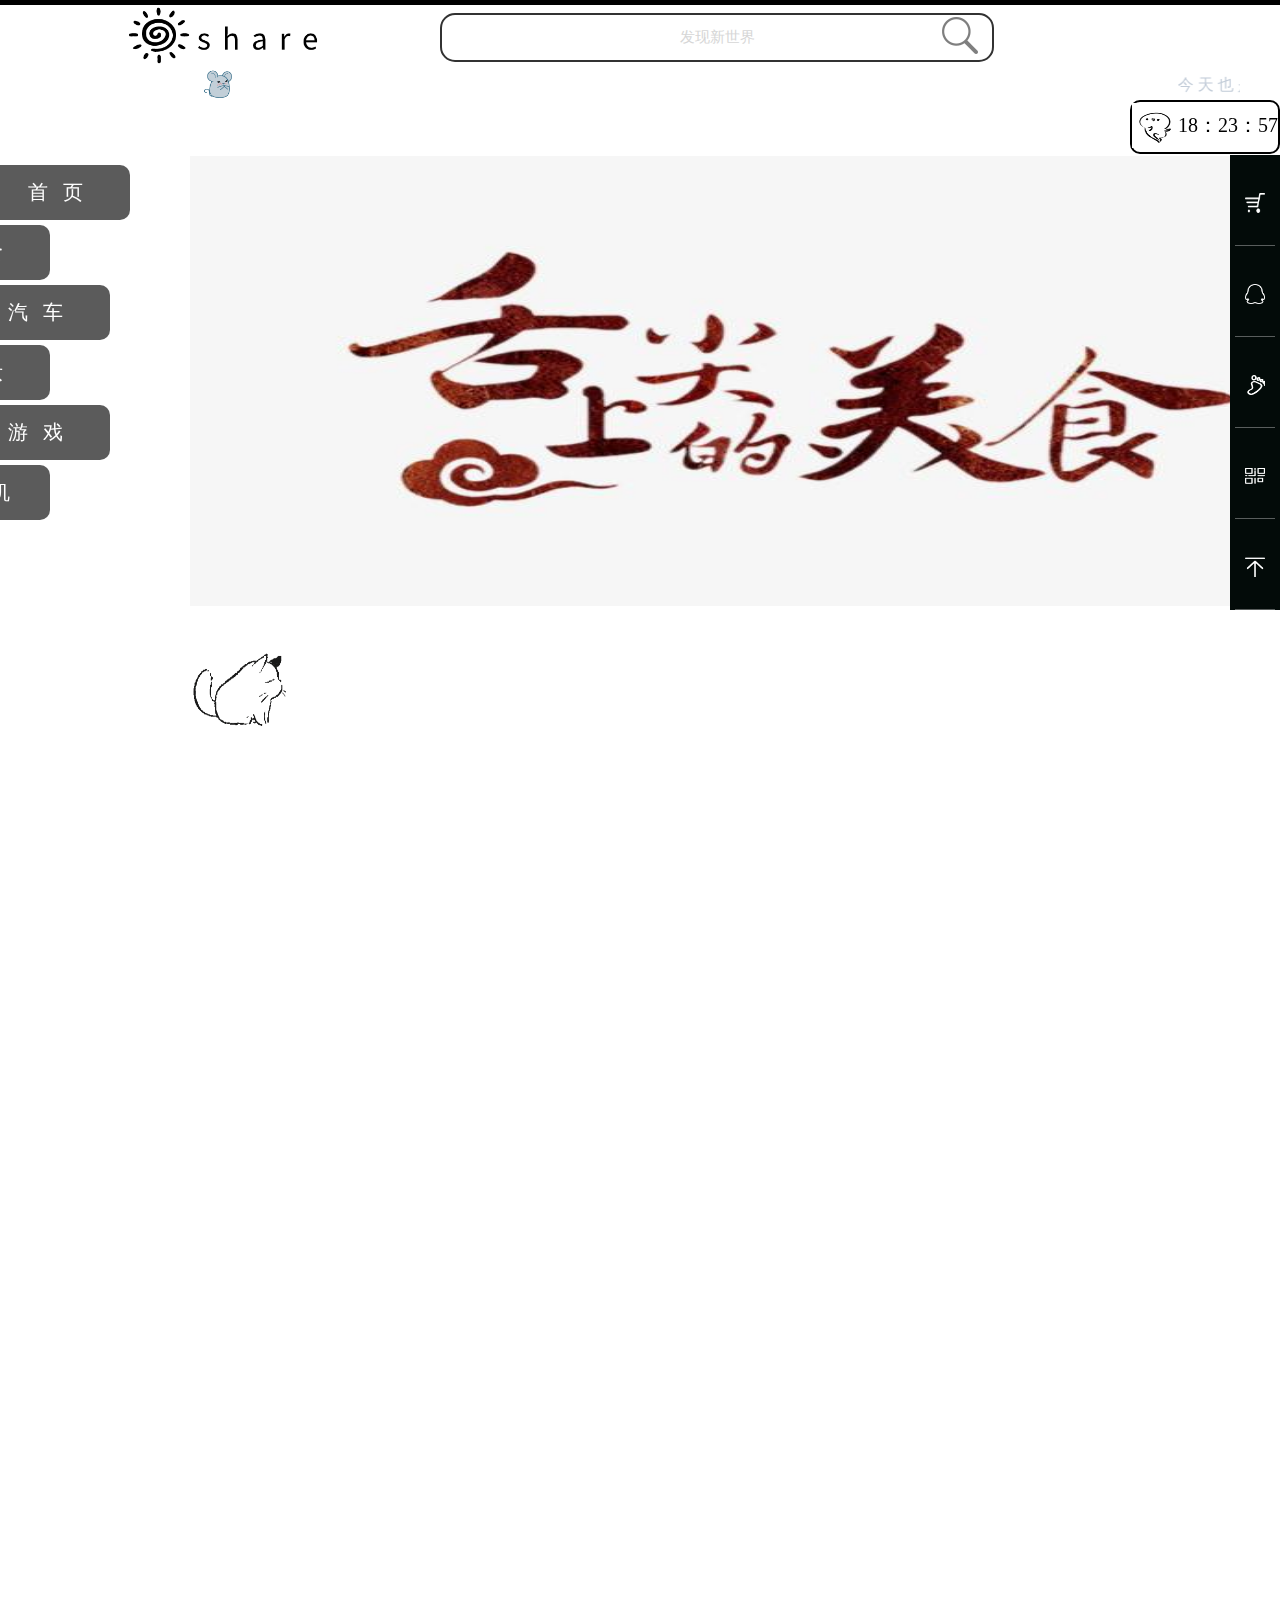
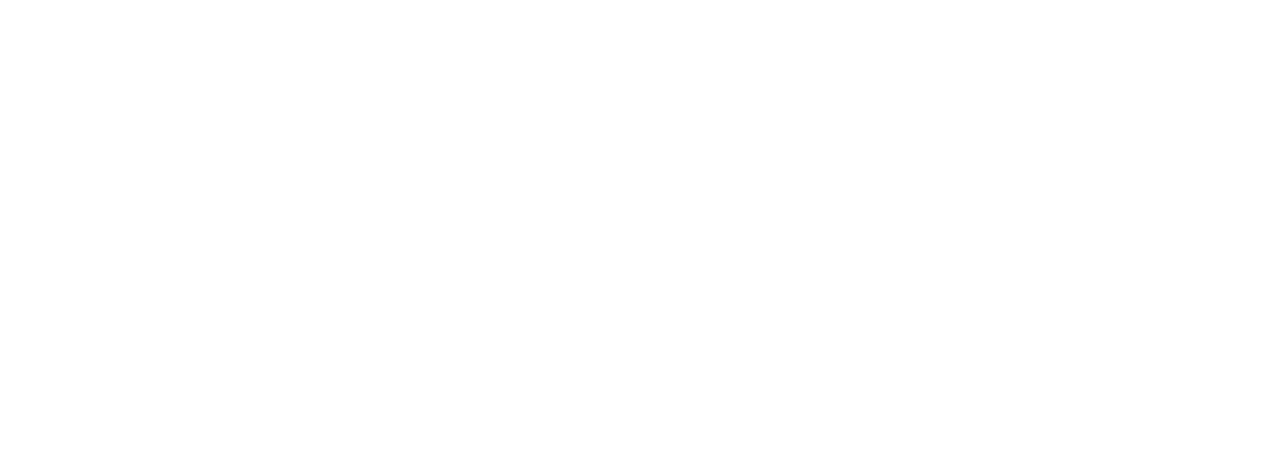
<file: index.html>
<!DOCTYPE html>
<html>
<head>
	<title>首页</title>
	<style type="text/css">
		*{
			padding: 0px;
			margin: 0px;
			font-family: "微软雅黑"；
			position:absolute;
		}
		input{
			outline-style: none;
		}
		button{
			outline-style: none;
		}
		a{
		text-decoration: none;
		color: black;
		}
		ul{
			list-style-type: none;
		}
		li{
			display: inline-block;
		}
		/*主体框架*/
		.top{
			top: 0px;
			width: 100%;
			height: 60px;
			border-top: 5px solid  black;
			position: fixed;
			display: inline-block;
			z-index: 2;
			background: white;

		}
		.logo{
			width: 180px;
			height: 58px;
			display: inline-block;
			margin-left: 120px;
			float: left;
		}
		.logo>img{
			width: 180px;
			height: 58px;
			display: inline-block;
			float: left;
		}
		.find{
			width: 550px;
			height: 45px;
			display: inline-block;
			float: left;
			margin-left: 140px;
			margin-top: 8px;
		}
		.find input{
			width: 550px;
			height: 45px;
			text-align: center;
			font-size: 14.78px;
			color: #d6d6d6;
			border:2px solid rgb(50,50,50);
			border-radius: 15px;
		}
		.fimg{
			width: 60px;
			height: 40px;
			margin-left: -60px;
			margin-top: 8px;
			display: inline-block;
		}
		.fimg input{
			width: 60px;
			height: 38px;
			margin-top: 3px;
			background-image: url(img/search.png);
			background-color: #ffffff;
			background-repeat: no-repeat;
			background-position:center;
			border: none;
			border-radius: 10px;
		}
		.topright{
			width: 360px;
			height: 45px;
			display: inline-block;
			line-height: 45px;
			margin-right: 30px;
			margin-top: 5px;
			float: right;
		}
		.tr1{
			width: 90px;
			height: 45px;
			display: inline-block;
			line-height: 45px;
			float: left;
		}
		.tr1:hover>a{
			color: rgb(158,202,61);
		}
		.tr2{
			width: 72px;
			height: 45px;
			display: inline-block;
			line-height: 45px;
			float: left;
		}
		.tr2:hover>a{
			color: rgb(158,202,61);
		}
		.tr1>a>img{
			margin-top: 10px;
			height: 25px;
			width: 25px;
			float: left;
		}
		.backpage{
			width: 100%;
			height: 2000px;
			background: white;
		}
		.main{
			height: 700px;
			margin: 0px auto;
		}
		.k{
			height: 66px;
		}
		#scroll{
			margin-left: 200px;
			margin-top: -1px;
			height: 35px;
			position: fixed;
			background: white;
			z-index: 2;
		}
		#pra{
			color: rgb(194,204,216);
			width: 1000px;
			overflow: hidden;
			float: left;
			margin-top: 10px;
		}
		#mouse{
			margin-top: -1px;
			width: 40px;
			height: 36px;
			float: left;
		}
		#time{
			float: right;
			margin-left: 100px;
			border: 2px solid black;
			border-radius: 10px;
			background: white;
		}
		#time>img{
			width: 46px;
			height: 45px;
			margin-top: 1px;
		}
		#tim{
			float: right;
			font-size: 20px;
			margin-top: 10px;
		}
		.left{
			top: 160px;
			border-radius: 10px;
			display: inline-block;
			position: fixed;
			z-index: 2;
		}
		.nav{
			height: 55px;
			width: 150px;
			margin:5px;
			text-align: center;
			line-height: 55px;
			font-size: 20px;
			background: rgba(50,50,50,0.8);
			border-radius: 10px;
			cursor: pointer;
			overflow: hidden;
		}
		#nav{
			margin-left: -120px;
		}
		#nav2{
			margin-left: -120px;
		}
		#nav3{
			margin-left: -20px;
		}
		#nav4{
			margin-left: -120px;
		}
		#nav5{
			margin-left: -20px;
		}
		#nav6{
			margin-left: -120px;
		}
		.nav>a{
		color: #ffffff;
		}
		#nav1{
			margin-left: -20px;
 			border-radius: 10px;
 		}
 		#box{
 			left: 170px;
 			margin-top: -610px;
 			overflow: hidden;
 			width: 1200px;
 			height: 450px;
 			margin-left: 20px;
 			position: relative;
 		}
 		#slider{
 			position: absolute;
 			width: 8400px;
 			left: -1200px;
 		}
 		#slide{
 			width: 1200px;
 			overflow: hidden;
 			float: left;
 		}
 		#box>span{
 			display: block;
 			width: 30px;
 			height: 50px;
 			text-align: center;
 			cursor: pointer;
 			color: white;
 			top: 175px;
 			line-height: 50px;
 			background: rgb(50,50,50);
 			font-size: 30px;
 			position: absolute;
 			opacity: 0;
 		}
 		#leftt{
 			left: 60px;
 		}
 		#right{
 			right: 60px;
 		}
 		#rightt{
 			position: fixed;
    	    right: 0px;
    	    top: 155px;
    	    width: 50px;
    	    height: 445px;
    	    padding-bottom: 10px;
    	    background-color: rgb(3,11,9);
    	}
        #rightt li{
    	    height: 90px;
    	    text-align: center;
    	    width: 50px;
    	}
        #rightt li img{
    	    margin-top: 38px;
    	    width: 20px;
    	    height: 20px;
    	    padding-right: 10px;
    	}
        #pi{
    	    border-bottom: 1px solid #595e5d;
    	    float: left;
    	    width: 40px;
    	    margin-left: 5px;
    	}
 		#cute{
 			margin-left: 90px;
 			float: right;
 			position: fixed;
 			margin-top: -30px;
 		}
 		#cute>img{
 			width: 260px;
 			height: 160px;
 		}
 		#skim{
 			margin-top: -1300px;
 			width: 1300px;
 			margin-left: 200px;
 		}
 		#Computer{
 			display: none;
 		}
 		#computer{
 			margin-top: 20px;
 			float: left;
 			margin-left: 20px;
 		}
 		#conputer>a>img{
 			width: 1200px;
 			height: 500px;
 		}
 		#title2{
 			margin-top: 1600px;
 		}
 		#Car{
 			display: none;
 		}
 		#car{
 			margin-top: 20px;
 			float: left;
 			margin-left: 20px;
 		}
 		#car>a>img{
 			width: 1200px;
 			height: 500px;
 		}
 		#lookmore{
 			margin-left: 700px;
 			margin-top: 1600px;
 			margin-bottom: 5px;
 			display: none;
 		}
 		#lookmore>button{
 			border: none;
 			font-size: 40px;
 			background: white;
 		}
 		#hidden{
 			display: none;
 		}
 		#makeup{
 			margin-top: 20px;
 			margin-left: 220px;
 		}
 		#title3{
 			margin-top: 1600px;
 			margin-left: 200px;
 		}
 		#makeup>a>img{
 			width: 1200px;
 			height: 500px;
 		}
 		#title4{
 			margin-top: 30px;
 			margin-left: 200px;
 		}
 		#game{
 			margin-top: 20px;
 			margin-left: 220px;
 		}
 		#game>a>img{
 			width: 1200px;
 			height: 500px;
 		}
 		#Tip{
 			float: right;
 			margin-right: 680px;
 			margin-top: 60px;
 		}
 		#tip{
 			color: rgba(50,50,50,0.5);
 		}
 		#bottom2{
 			margin-top: 100px;
 			height: 200px;
 			background: rgb(242,242,245);
 			display: none;
 		}
 		#botul{
 			padding-top: 80px;
 			padding-left: 410px;
 		}
 		#bot{
 			float: left;
 		}
 		#bot>a>li{
 			color: rgba(50,50,50,0.6);
 		}
 		#botp{
 			margin-top: 30px;
 			padding-left: 600px;
 			font-size: 13px;
 			color: rgba(50,50,50,0.6);
 		}
 		#r1{
 			float: right;
 			margin-right: 50px;
 			margin-top: -360px;
 			display: none;
 		}
 		#r1>img{
 			z-index: 400;
 		}
 		#r2{
 			float: right;
 			margin-right: 48px;
 			margin-top: -175px;
 			display: none;
 		}
		/*分组实现*/
		/*首页 by 田文秀*/
	</style>
</head>
<!-- 主题架构 -->
<body>
	<div id="topAnchor"></div>
	<div class="top" id="top" >
		<div class="logo" id="logo">
			<a href="web_homework.html"><img src="img/logo3.png" style="height: 60px;"></a>
		</div>
		<form>
			<div class="find" id="find"><input type="text" name="find" value="发现新世界"></div>
		    <div class="fimg" id="fimg"> <input type="submit" name="fimg" value="&nbsp"></div>
		<div class="topright" id="toprigh">
			<div class="tr1" id="tr1"><a href="web_homework.html"><img src="img/home.png">主&nbsp&nbsp页</a></div>
			<div class="tr1" id="tr1"><a href="#"><img src="img/find.png">发&nbsp&nbsp现</a></div>
			<div class="tr2" id="tr2"><a href="page/register.html" target="_blank">登&nbsp&nbsp录&nbsp&nbsp&nbsp</a>|</div>
			<div class="tr1" id="tr1"><a href="#">注&nbsp&nbsp册</a></div>
		</div>
		</form>
	</div>

	<div class="k" id="k"></div>
	<div class="backpage" id="backpage">
		<div id="scroll">
			<img src="img/s1.gif" id="mouse">
			<div id = "pra">
				<marquee behavior = "scroll" direction = "left" id ="marquee"></marquee>
			</div>
			<div id="time">
				<img src="img/s2.gif">
				<div id="tim">
					<p id="paragraph"></p>
				</div>
			</div>
		</div>
		<div class="main" id="main">
			<div class="left" id="left">
				<div class="nav" id="nav1"><a  href="index.html">首&nbsp&nbsp&nbsp页</a></div>
				<div class="nav" id="nav2" ><a href="delicious.html">美&nbsp&nbsp&nbsp食</a></div>
				<div class="nav" id="nav3"><a href="car.html">汽&nbsp&nbsp&nbsp车</a></div>
				<div class="nav" id="nav4" ><a href="beauty.html">美&nbsp&nbsp&nbsp妆</a></div>
				<div class="nav" id="nav5"><a href="game.html">游&nbsp&nbsp&nbsp戏</a></div>
				<div class="nav" id="nav6"><a href="computer.html">计&nbsp算&nbsp机</a></div>
			</div>
		</div>
		<!-- 轮播图 -->
		 <div id="box">
		   	<div id="slider" class="slider">
		   		<div id="slide"><a href="computer.html"><img src="img/c2.jpg" width="1200px;" height= "450px;"></a></div>
		   		<div id="slide"><a href="delicious.html"><img src="img/b1.jpg" width="1200px;" height= "450px;"></a></div>
		   		<div id="slide"><a href="car.html"><img src="img/c2.png" width="1200px;" height= "450px;"></a></div>
		   		<div id="slide"><a href="beauty.html"><img src="img/m5.png" width="1200px;" height= "450px;"></a></div>
		   		<div id="slide"><a href="game.html"><img src="img/g6.jpg" width="1200px;" height= "450px;"></a></div>
		   		<div id="slide"><a href="computer.html"><img src="img/c2.jpg" height= "450px;" width="1200px;"></a> </div>
		   		<div id="slide"><a href="food.html"><img src="img/b1.jpg" width="1200px;" height= "450px;"></a> </div>
		</div>
		    <span id="leftt"><</span>
		    <span id="right">></span>
		</div>
		<div id="righttt">
			<ul id="rightt">
				<div id="pi"><li><img src="img/cart1.png" alt="cart1"/></li></div>
				<div id="pi">
					<li id="qq"><img src="img/qq.png" alt="qq"/></li>
				</div>
				<div id="pi"><li ><img src="img/zuji.png" alt="zuji"/></li></div>
				<div id="pi"><li id="erweima"><img src="img/erweima.png" alt="erweima"/></li></div>
				<div id="pi"><li><a href="#topAnchor" id="gotopa"  ><img src="img/gotop.png" alt="gotop"/><a></li></div>
			</ul>
			<div id="r1"><img src="img/r1.png" width="90px;" height="90px;"></div>
			<div id="r2"><img src="img/r2.png" width="90pa;" height="90px;"></div>
		</div>
		<div id="cute">
			<img src="img/s3.gif">
		</div>
	</div>
	<!-- 浏览区 -->
	<div id="skim">
		<div id="Computer">
		    	<div id="title1"><h1>品牌计算机这里看</h1></div>
			    <div id="computer"><a href="computer.html"><img src="img/co1.png" width="1200px;" height="500px;"></a></div>
			    <div id="computer"><a href="computer.html"><img src="img/co2.png" width="1200px;" height="500px;"></a></div>
			    <div id="computer"><a href="computer.html"><img src="img/co3.png" width="1200px;" height="500px;"></a></div>
			</div>
		<div id="Car">
			<div id="title2"><h1>爱车在这里</h1></div>
			<div id="car"><a href="car.html"><img src="img/c3.png"></a></div>
			<div id="car"><a href="car.html"><img src="img/c5.png"></a></div>
			<div id="car"><a href="car.html"><img src="img/c2.png"></a></div>
			</div>
		</div>
		<div id="lookmore"><button>查看更多>>></button></div>
		<div id="hidden">
			<div id="Makeup">
				<div id="title3"><h1>爱美人士点这里</h1></div>
			    <div id="makeup"><a href="beauty.html"><img src="img/m7.png"></a></div>
			    <div id="makeup"><a href="beauty.html"><img src="img/m6.png"></a></div>
			    <div id="makeup"><a href="beauty.html"><img src="img/m5.png"></a></div>
			    <div id="makeup"><a href="beauty.html"><img src="img/m8.png"></a></div>
			</div>
		    <div id="Game">
		    	<div id="title4"><h1>游戏多多</h1></div>
			    <div id="game"><a href="game.html"><img src="img/g1.jpg"></a></div>
			    <div id="game"><a href="game.html"><img src="img/g2.jpg"></a></div>
			    <div id="game"><a href="game.html"><img src="img/g6.jpg"></a></div>
			</div>
			<div id="Tip"><p id="tip">已经是最底部啦！</p></div>
		</div>
	</div>
</div>
</div>
</div>
<div id="bottom">
	<div id="bottom2">
		<ul id="botul">
			<div id="bot"><a href="#"><li>share首页&nbsp;&nbsp;|</li></a></div>
			<div id="bot"><a href="#"><li>&nbsp;&nbsp;share客服&nbsp;&nbsp;|</li></a></div>
			<div id="bot"><a href="#"><li>&nbsp;&nbsp;意见反馈&nbsp;&nbsp;|</li></a></div>
			<div id="bot"><a href="#"><li>&nbsp;&nbsp;开放平台&nbsp;&nbsp;|</li></a></div>
			<div id="bot"><a href="#"><li>&nbsp;&nbsp;投诉处理大厅&nbsp;&nbsp;|</li></a></div>
			<div id="bot"><a href="#"><li>&nbsp;&nbsp;share网导航&nbsp;&nbsp;|</li></a></div>
			<div id="bot"><a href="#"><li>&nbsp;&nbsp;DCMA投诉/Report</li></a></div>
		</ul>
		<p id="botp">©&nbsp;2019-2020&nbsp;share&nbsp;北京W&B网络技术有限公司</p>
	</div>
</div>
</body>
<!-- 分组实现 -->
	<!-- 首页 by 田文秀 -->
	<script type="text/javascript">
		// 主体框架
		function getStyle(obj,style) {  
	    	if(obj.currentStyle){  
	    		return obj.currentStyle[style];  
	    	} 
	    	else 
	    	{  
	    		return getComputedStyle(obj)[style];
	    	}  
	    }
		var input = document.getElementsByTagName('input')[0];
		var left = document.getElementById('left');
		var nav2 = document.getElementById('nav2');
		var nav3 = document.getElementById('nav3');
		var nav4 = document.getElementById('nav4');
		var nav5 = document.getElementById('nav5');
		var nav6 = document.getElementById('nav6');
		var marquee = document.getElementById('marquee');
		var paragraph = document.getElementById('paragraph');
		var now = new Date();
		var day = 32;
		var speed0 = -10;
		var speed1 = 10;
		input.onclick = function () {
			input.value = " ";
		}
		input.onblur = function(){
			input.value = "发现新世界";
		}
			function navmove2(){
				var timer = setInterval(function(){
				var now = parseInt(getStyle(nav2,'margin-left'));
				if(now <= -20){
					if(now <= -120){
						nav2.style.marginLeft= '-20px';
					}
					else{
						nav2.style.marginLeft = now + speed0 + 'px';
					}
				}
			},100)
				nav2.onmouseover = function(){
					nav2.style.marginLeft = '-20px';
					clearInterval(timer);
				}
			}
			nav2.onmouseout = function(){
				navmove2();
			}
			navmove2();
			function navmove4(){
				var timer = setInterval(function(){
				var now = parseInt(getStyle(nav4,'margin-left'));
				if(now <= -20){
					if(now <= -120){
						nav4.style.marginLeft= '-20px';
					}
					else{
						nav4.style.marginLeft = now + speed0 + 'px';
					}
				}
			},100)
				nav4.onmouseover = function(){
					nav4.style.marginLeft = '-20px';
					clearInterval(timer);
				}
			}
			navmove4();
			nav4.onmouseout = function(){
				navmove4();
			}
			function navmove6(){
				var timer = setInterval(function(){
				var now = parseInt(getStyle(nav6,'margin-left'));
				if(now <= -20){
					if(now <= -120){
						nav6.style.marginLeft= '-20px';
					}
					else{
						nav6.style.marginLeft = now + speed0 + 'px';
					}
				}
			},100)
				nav6.onmouseover = function(){
					nav6.style.marginLeft = '-20px';
					clearInterval(timer);
				}
			}
			navmove6();
			nav6.onmouseout = function(){
				navmove6();
			}
			
			function navmove3(){
				var timer = setInterval(function(){
				var now = parseInt(getStyle(nav3,'margin-left'));
				if(now >= -120){
					if(now >= -20){
						nav3.style.marginLeft= '-120px';
					}
					else{
						nav3.style.marginLeft = now + speed1 + 'px';
					}
				}
			},100)
				nav3.onmouseover = function(){
					clearInterval(timer);
					nav3.style.marginLeft = '-20px';
					clearInterval(timer);
				}
			}
			navmove3();
			nav3.onmouseout = function(){
				navmove3();
			}

			function navmove5(){
				var timer = setInterval(function(){
				var now = parseInt(getStyle(nav5,'margin-left'));
				if(now >= -120){
					if(now >= -20){
						nav5.style.marginLeft= '-120px';
					}
					else{
						nav5.style.marginLeft = now + speed1 + 'px';
					}
				}
			},100)
				nav5.onmouseover = function(){
					nav5.style.marginLeft = '-20px';
					clearInterval(timer);
				}
			}
			navmove5();
			nav5.onmouseout = function(){
				navmove5();
			}
		function getTime(){
			var date = new Date();
			var hour = date.getHours();
			var minute = date.getMinutes();
			var second = date.getSeconds();
			var hour1 = hour<10?'0' + hour :hour;
			var minute1 = minute<10?'0' + minute :minute;
			var second1 = second<10?'0' + second :second;
			paragraph.innerHTML = hour1 + "：" + minute1 + "："+ second1;
		}
		getTime();
		setInterval(getTime,1000);
		function scroll(){
			var date1 = new Date();
			var year = date1.getFullYear();
			if(year == 2019){
				marquee.innerHTML = "距 离 2020 年 仅 剩 " + (day-now.getDate()) + " 天 ! ! ! ";
			}
			else{
				marquee.innerHTML = "今 天 也 是 活 力 满 满 的 一 天 ！ 加 油 ！ 奥 利 给 ！";
			}
		}
		scroll();

		//轮播图
		function animate(obj,json,callback){
	clearInterval(obj.timer);
	obj.timer = setInterval(function(){
		var isStop = true;
		for(var attr in json){
			var now = 0;
			if(attr == 'opacity'){
				now = parseInt(getStyle(obj,attr)*100);
			}else{
				now = parseInt(getStyle(obj,attr));
			}
			var speed = (json[attr] - now) / 8;
			speed = speed>0?Math.ceil(speed):Math.floor(speed);
			var cur = now + speed;
			if(attr == 'opacity'){
				obj.style[attr] = cur / 100;
			}else{
				obj.style[attr] = cur + 'px';
			}
			if(json[attr] !== cur){
				isStop = false;
			}
		}
		if(isStop){
			clearInterval(obj.timer);
			callback&&callback();
		}
	}, 30)
}
var box = document.getElementById('box');
var slider = document.getElementById('slider');
	var leftt = document.getElementById('leftt');
	var right = document.getElementById('right');
	var p1 = document.getElementById('p1');
	var index = 1;
	var isMoving = false;
	function next(){
		if(!isMoving){
			isMoving = true;
			index++;
			animate(slider,{left:-1200*index},function(){
				if(index > 5){
					slider.style.left = "-1200px";
					index = 1;
			}
			isMoving = false;
		});
		}
	}
	function previous(){
		if(!isMoving){
			index--;
			animate(slider,{left:-1200*index},function(){
				if(index === 0){
					slider.style.left = -1200*5 + "px";
					index = 5;
			}
			isMoving = false;
		});
		}
	}
	var timer = setInterval(next,3000);
	box.onmouseover = function(){
		animate(leftt,{opacity:50})
	    animate(right,{opacity:50})
		clearInterval(timer);
	}
	box.onmouseout = function(){
		animate(leftt,{opacity:0})
		animate(right,{opacity:0})
		timer = setInterval(next,3000);
	}
	right.onclick = next;
	leftt.onclick = previous;
	var cute = document.getElementById('cute');
	function move(){
		var timer = setInterval(function(){
			var now = parseInt(getStyle(cute,'margin-left'));
			var speed = (1200-now)/20;
			speed>0?Math.ceil(speed):
			Math.floor(speed);
			if(now <= 1200){
				cute.style.marginLeft = now + speed + 'px';
		}
		else{
			clearInterval(timer);
			cute.style.marginLeft = '1200px';
		}
		},6000);
	}
	move();
	var hidden = document.getElementById('hidden');
	var lookmore = document.getElementById('lookmore');
	lookmore.onclick = function(){
		lookmore.style.display = 'none';
		hidden.style.display = 'block';
	}
	var Computer = document.getElementById('Computer');
	var Car = document.getElementById('Car');
	var lookmore = document.getElementById('lookmore');
	var bottom2 = document.getElementById('bottom2');
	window.onmouseover = function(e){
		var yl = e.screenY;
		console.log(yl);
		if(yl > 300){
			setTimeout(function(){
				Computer.style.display = 'block';
			},100);
		}
		if(yl > 400){
			setTimeout(function(){
				Car.style.display = 'block';
			},2000);
		}
		if(yl > 500){
			setTimeout(function(){
				lookmore.style.display = 'block';
				bottom2.style.display = 'block';
			},3000);
		}
	}
	var qq = document.getElementById('qq');
	var erweima = document.getElementById('erweima');
	var r1 = document.getElementById('r1');
	var r2 = document.getElementById('r2');
	qq.onmouseover = function(){
		r1.style.display = 'block';
	}
	qq.onmouseout = function(){
		r1.style.display = 'none';
	}
	erweima.onmouseover = function(){
		r2.style.display = 'block';
	}
	erweima.onmouseout = function(){
		r2.style.display = 'none';
	}
	</script>
</html>
</file>
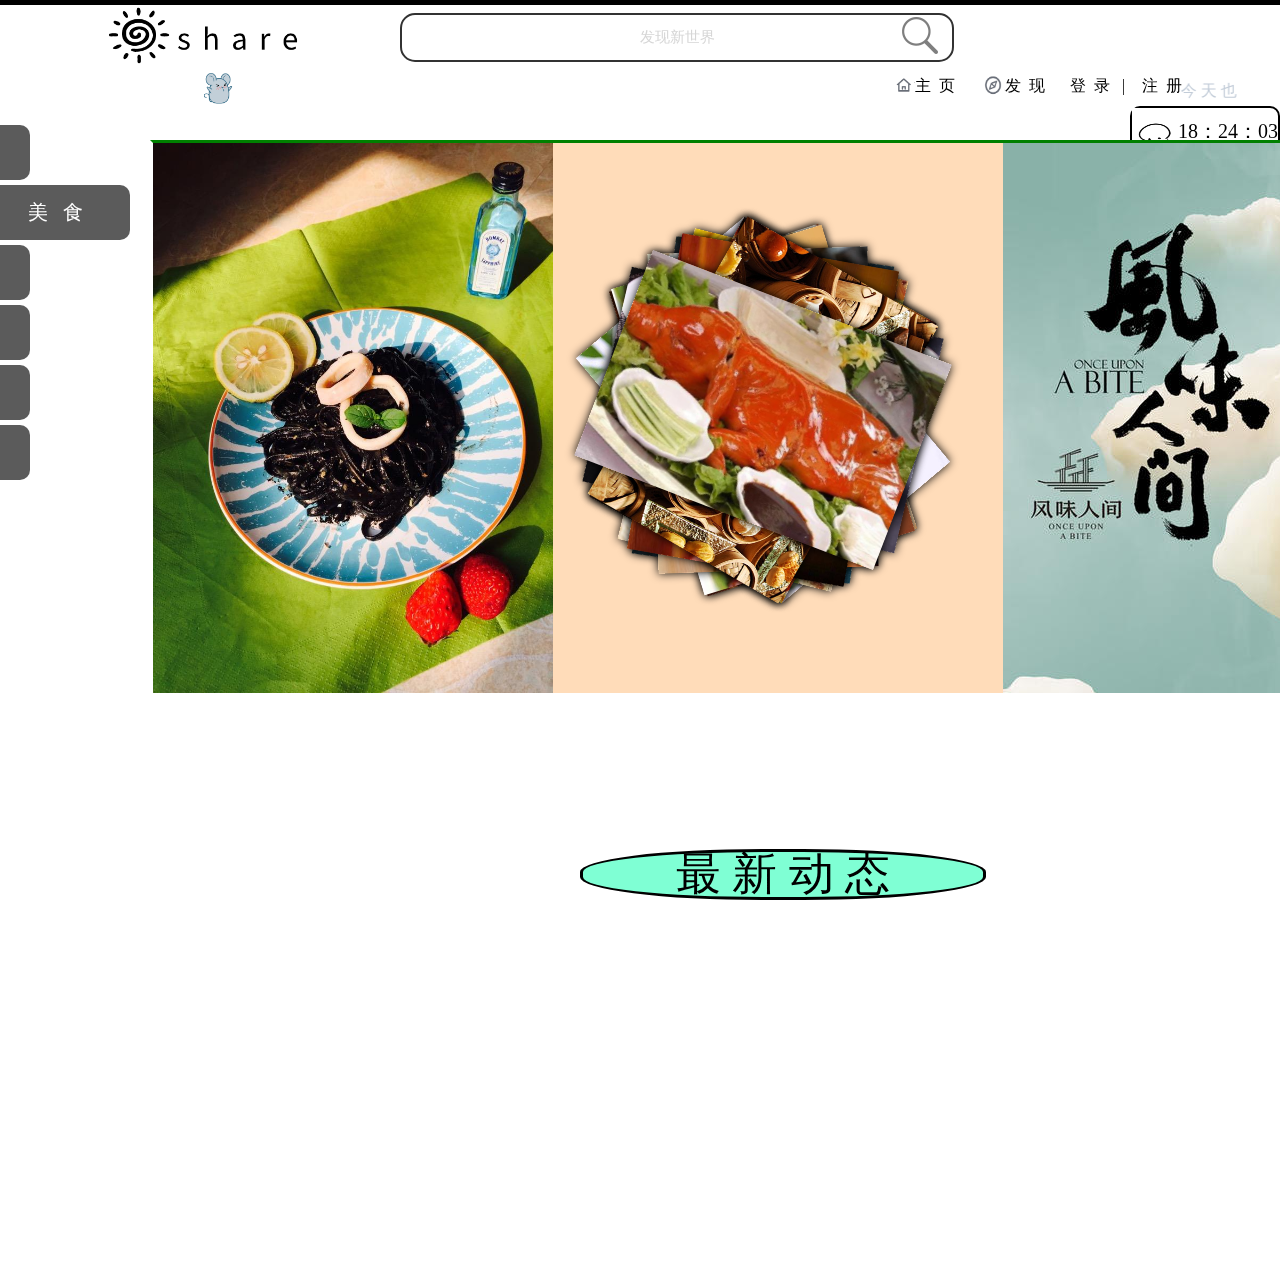
<file: delicious.html>
<!DOCTYPE html>
<html>
<head>
	<title>美食</title>
	<style type="text/css">
		*{
			padding: 0px;
			margin: 0px;
			font-family: "微软雅黑"；
		}
		input{
			outline-style: none;
		}
		a{
		text-decoration: none;
		color: black;
		}
		ul{
			list-style-type: none;
		}
		li{
			display: inline-block;
		}
		/*主体框架*/
		.top{
			width: 100%;
			height: 60px;
			border-top: 5px solid  black;
			position: fixed;
		}
		.logo{
			width: 180px;
			height: 58px;
			display: inline-block;
			margin-left: 100px;
			float: left;
		}
		.logo>img{
			width: 180px;
			height: 58px;
			display: inline-block;
			float: left;
		}
		.find{
			width: 550px;
			height: 45px;
			display: inline-block;
			float: left;
			margin-left: 120px;
			margin-top: 8px;
		}
		.find input{
			width: 550px;
			height: 45px;
			text-align: center;
			font-size: 14.78px;
			color: #d6d6d6;
			border:2px solid rgb(50,50,50);
			border-radius: 15px;
		}
		.fimg{
			width: 60px;
			height: 40px;
			margin-left: -60px;
			margin-top: 8px;
			display: inline-block;
		}
		.fimg input{
			width: 60px;
			height: 38px;
			margin-top: 3px;
			background-image: url(img/search.png);
			background-color: #ffffff;
			background-repeat: no-repeat;
			background-position:center;
			border: none;
			border-radius: 10px;
		}
		.topright{
			width: 360px;
			height: 45px;
			display: inline-block;
			line-height: 45px;
			margin-right: 30px;
			margin-top: 5px;
			float: right;
		}
		.tr1{
			width: 90px;
			height: 45px;
			display: inline-block;
			line-height: 45px;
			float: left;
		}
		.tr1:hover>a{
			color: rgb(158,202,61);
		}
		.tr2{
			width: 72px;
			height: 45px;
			display: inline-block;
			line-height: 45px;
			float: left;
		}
		.tr2:hover>a{
			color: rgb(158,202,61);
		}
		.tr1>a>img{
			margin-top: 10px;
			height: 25px;
			width: 25px;
			float: left;
		}
		.backpage{
			width: 100%;
			height: 1200px;
		}
		.main{
			height: 700px;
			margin: 0px auto;
		}
		.k{
			height: 66px;
		}
		#scroll{
			margin-left: 200px;
			height: 30px;
			/*width: 1250px;*/
			position: fixed;
		}
		#pra{
			color: rgb(194,204,216);
			width: 1000px;
			overflow: hidden;
			float: left;
			margin-top: 15px;
		}
		#mouse{
			width: 40px;
			height: 40px;
			float: left;
		}
		#time{
			float: right;
			margin-left: 100px;
			border: 2px solid black;
			border-radius: 10px;
		}
		#time>img{
			width: 46px;
			height: 46px;
		}
		#tim{
			float: right;
			font-size: 20px;
			margin-top: 10px;
		}
		.left{
			top: 120px;
			border-radius: 10px;
			display: inline-block;
			position: fixed;
			z-index: 2;
		}
		.nav{
			height: 55px;
			width: 150px;
			margin:5px;
			text-align: center;
			line-height: 55px;
			font-size: 20px;
			background: rgba(50,50,50,0.8);
			border-radius: 10px;
			cursor: pointer;
			overflow: hidden;
		}
		#nav{
			margin-left: -120px;
		}
		#nav1{
			margin-left: -120px;
 		}
		#nav2{
			margin-left: -20px;
 			border-radius: 10px;
		}
		#nav3{
			margin-left: -120px;
		}
		#nav4{
			margin-left: -120px;
		}
		#nav5{
			margin-left: -120px;
		}
		#nav6{
			margin-left: -120px;
		}
		.nav>a{
		color: #ffffff;
		}
		/*分组实现*/
		/*首页 by 田文秀*/

/*--------------------------------------------------------------*/
		/*美食部分*/
		.main2{
			border-color: green white white white;
			border-style: solid;
			width:1350px;
			height:550px;
			position:fixed;
			top: 140px;
			left:150px ;
			background-color: #FFDCB9;
			background-size: 100%;
			overflow-y: hidden;
		}
		
		.main3{
			border-color: black;
			border-style: solid;
			width: 400px;
			height:45px;
			position: fixed;
			bottom:0px;
			left:580px;
			text-align: center;
			line-height: 45px;
			background-color:	#7FFFD4;
			border-radius:45%;
		}

		.main3 p{
			font-size: 45px;
		}

		.img1{
			width:320px;
			height:220px;
		}

		.p1{
			position:absolute;
			top:0px;
			right:0px;
			border-style: solid;
			border-color: black;
			height:0;
			width:0;
			display:none;
			word-break: break-all;
			font-size: 18px;
		}
		
		#ps{
			position: fixed;
			top: 200px;
		}
		#ps li{
			width: 320px;
			height:220px;
			box-shadow: 0 0 10px #000;
			position: absolute;
			transition: all 1s;			
		}

        #ps li.current{
            left: 700px !important;
            top: 200px !important;
            transform: rotate(0deg) translate(-50%, -50%) !important;
            z-index:99;
            width: 750px;
            height: 400px;
            background-color:red;
        }
        #ps li.current img{
        	width: 550px;
        	height:400px;
        	margin-top:0px;
        	margin-left:0px;
        }

        .img2{
        	position: absolute;
        	right: 0px;
        	display: block;

        }

        .img3{
        	position: absolute;
        	left: 0px;
        	display: block;
        	width: 400px;
        	height: 550px;
        }

        .main4{
        	border-color: none;
        	border-style: solid;
        	height: 430px;
        	width: 700px;
        	display: none;
        	position: absolute;
        	left: 150px;
        	top: 80px;
        }
        .main5{
        	border-color:none;
        	border-style: solid;
        	height:430px;
        	width:360px;
        	position: relative;
        	overflow: hidden;
        }
        .main6{
        	border-color:none;
        	border-style: solid;
        	height: 427px;
        	width: 332px;
			position:absolute;
			top: 0px;
			right:0px;
        }

        #slider{
			width:2920px;
			height: 430px;
			border-color:none;
			border-style: solid;
			position:absolute;
			left:-370px;
        }
		
		.slide{
			width:360px;
			height:430px;
			border-style: solid;
			float: left;
			overflow:hidden;
			position: relative;
		}
        .img4{
        	width: 360px;
        	height:330px;
        	margin-bottom: 0px;
        }
        .img5{
        	margin-top:0px;
        	width:100px;
        	height:100px;
        	position:relative;
        	bottom:15px;
        	left:-129px;
        	margin-top:0px;       	
        }
        .p4{
        	border-color: blue;
        	border-style: solid;
        	position:absolute;
        	right: 0px;
        	bottom:0px;
        	width: 255px;
        	height:96px;
        	font-size:5px;
        }
//-------------------------------------------------------------------------
	</style>
</head>
<!-- 主题架构 -->
<body>
	<div class="top" id="top" >
		<div class="logo" id="logo">
			<a href="web_homework.html"><img src="img/logo3.png" style="height: 60px;"></a>
		</div>
		<form>
			<div class="find" id="find"><input type="text" name="find" value="发现新世界"></div>
		    <div class="fimg" id="fimg"> <input type="submit" name="fimg" value="&nbsp"></div>
		<div class="topright" id="toprigh">
			<div class="tr1" id="tr1"><a href="web_homework.html"><img src="img/home.png">主&nbsp&nbsp页</a></div>
			<div class="tr1" id="tr1"><a href="#"><img src="img/find.png">发&nbsp&nbsp现</a></div>
			<div class="tr2" id="tr2"><a href="page/register.html" target="_blank">登&nbsp&nbsp录&nbsp&nbsp&nbsp</a>|</div>
			<div class="tr1" id="tr1"><a href="#">注&nbsp&nbsp册</a></div>
		</div>
		</form>
	</div>
	<div class="k" id="k"></div>
	<div class="backpage" id="backpage">
		<div id="scroll">
			<img src="img/s1.gif" id="mouse">
			<div id = "pra">
				<marquee behavior = "scroll" direction = "left" id ="marquee"></marquee>
			</div>
			<div id="time">
				<img src="img/s2.gif">
				<div id="tim">
					<p id="paragraph"></p>
				</div>
			</div>
		</div>
		<div class="main" id="main">
			<div class="left" id="left">
				<div class="nav" id="nav1"><a  href="index.html">首&nbsp&nbsp&nbsp页</a></div>
				<div class="nav" id="nav2" ><a href="delicious.html">美&nbsp&nbsp&nbsp食</a></div>
				<div class="nav" id="nav3"><a href="car.html">汽&nbsp&nbsp&nbsp车</a></div>
				<div class="nav" id="nav4" ><a href="beauty.html">美&nbsp&nbsp&nbsp妆</a></div>
				<div class="nav" id="nav5"><a href="game.html">游&nbsp&nbsp&nbsp戏</a></div>
				<div class="nav" id="nav6"><a href="computer.html">计&nbsp算&nbsp机</a></div>
			</div>
<!-- //--------------------------------------------------------------------------
//美食部分  by杨宏博 -->
		<div class="main2">
			<img class="img2" src="meishi/13.jpg">
			<img class="img3" src="meishi/14.jpg">
			<ul id="ps">
				<li><img class="img1" src="meishi/1.jpg"/><p class='p1' style="background-color: #FF5809">怎么喝红酒对身体最好:<br/>1、注意酒量:红酒时养生佳品，平日里适量喝并不会伤害身体，相反能够保养身体，让你保持年轻。<br/>2、注意方式:喝酒是有讲究的，错误的方式会让身体健康受损。<br/>3、注意时间:比如说在晚上七至九点半之间是最适合的，因为这段时间里人体肝脏能够更好地发挥功能，能够更容易代谢酒精。</p></li>
				<li><img class="img1" src="meishi/2.jpg"/><p class='p1' style="background-color: #C2FF68">烤鸭是北京名食，它以色泽红艳，肉质细嫩，味道醇厚，肥而不腻的特色，被誉为“天下美味”而驰名中外。<br/>烤鸭历史悠久，起源于中国南北朝时期，当时《食珍录》中已记有炙鸭。朱元璋建都应天（南京）后，明宫御厨便取用南京肥厚多肉的湖鸭制作菜肴。为了增加鸭菜的风味，厨师采用炭火烘烤，成菜后鸭子吃口酥香，肥而不腻，受到人们称赞，即被宫廷取名为烤鸭。</p></li>
				<li><img class="img1" src="meishi/3.jpg"/><p class='p1' style="background-color: #5CADAD">口水鸡属于川菜系中的凉菜，佐料丰富，集麻辣鲜香嫩爽于一身。煮鸡用的汤料很有讲究，需要恰到好处，这样可以最大限度地保存鸡的可溶性蛋白，增加鸡肉的鲜美程度，又能具备其特有的香型和滋味。<br/>“口水鸡”这名字初听感觉有点不雅，脑子里可能会出现一副口水滴哒的样子，之所以叫口水鸡还因为有很多花椒，吃了会麻到嘴巴瘫痪不由自主流口水。</p></li>
				<li><img class="img1" src="meishi/4.jpg"/><p class='p1' style="background-color: #FF9D6F">俗话讲：“美食要配美器，药疗不如食疗”，羊肉性温热、补气滋阴、暖中补虚、开胃健力，在《本草纲目》被称为补元阳益血气的温热补品。温热对人体而言就是温补，比如冬季老年人比较怕冷，适时的吃些羊肉就会感到暖和，这一点在张琼之的《伤寒论》里及唐朝的《千金书》中都有记载，可见羊肉是人们冬令进补的最佳食品。</p></li>
				<li><img class="img1" src="meishi/5.jpg"/><p class='p1' style="font-size: 16px;background-color:#9999CC ">糖能益脾胃、养肌肤。酸者入肝胆，养筋益韧带。糖有润肺生津、滋阴、调味、除口臭、解盐卤毒、舒缓肝气等功效。适当食用还有助于提高机体对钙的吸收。而猪排骨除含蛋白、脂肪、维生素外，还含有大量磷酸钙、骨胶原、骨粘蛋白等营养物质。排骨炖煮后，其可溶性的钙、磷、钠、钾等，大部分溢入汤中。钙、镁在酸性条件下易被解析，遇醋酸后产生醋酸钙，可以更好地被人体吸收利用，因而糖醋排骨可以提高煮排骨的营养吸收率，非常适合给老人孩子补钙。</p></li>
				<li><img class="img1" src="meishi/6.jpg"/><p class='p1' style="font-size:16px;background-color:#9393FF ">腊汁肉夹馍选用猪硬肋条肉，加以多种中草药，投入滋味浓郁的老汤，文火慢炖而成。风味特别，久贮不腐，瘦不留渣，肥不腻口。白吉馍，这种馍在许多地方叫烧饼，不是蒸熟而是烙熟的。可西安人就说是馍，而不说是烧饼。西安的这种白吉馍是用一种传统的三扇鏊，烧木炭火，慢慢烤烙而成。其特点一是白，二是外形规矩奇特，叫做“铁圈边，菊花心”，三是皮酥里嫩，中心空虚，便于夹肉，四是吃口香甜。因为中心空虚，西安人又叫它两张皮，还叫白吉子。</p></li>
				<li><img class="img1" src="meishi/7.jpg"/><p class='p1' style="background-color: #F9F900">松鼠鱼是江苏省传统名菜之一，属苏菜，松鼠鱼因形似而得名，通常以黄鱼、鲤鱼、鳜鱼等鱼类为原料，将鱼去鳞、鳃、内脏，用清水洗净。以胸腹鳍处下刀，将鱼头切下，然后再从下颌处下刀，将鱼头劈半刀，用刀略拍，剔下两面鱼肉，除净胸部细刺，鱼尾相连入油锅炸到金黄色，再浇上酱汁拼盘而成的美食。色泽鲜艳，鲜嫩酥香，酸甜适口。</p></li>
				<li><img class="img1" src="meishi/8.jpg"/><p class='p1' style="font-size:15px;background-color: #ffa6ff">日本寿司分两大派别：一、江户派，握寿司；二、关西派，箱寿司（大阪的最有名），相比之下，握寿司更让大家喜爱。由于不使用任何模具，全靠寿司师傅手工握制而成，这样不仅可以保证米的颗粒圆润，同时有效的保持米的醇香。<br/>其中，“握寿司”，在整个料理领域里，应该可以算是非常独特的一门。最主流、也最讲究的，当属“握寿司”。不同的鱼材，刀法、厚薄、甚至调味、做法便有不同。就像品酒顺序必定是由香槟、白酒、到红酒、甜酒或烈酒一样，吃寿司在先后顺序上也有讲究。</p></li>
				<li><img class="img1" src="meishi/9.jpg"/><p class='p1' style="font-size:17px;background-color: #FF8000">★上等的匹萨必须具备四个特质：新鲜饼皮、上等芝士、奶酪、顶级匹萨酱和新鲜的馅料。<br/>★饼底一定要现做，面粉一般选用指定品牌，春冬两季用甲级小麦研磨而成的饼底会外层香脆、内层松软。<br/>★纯正乳酪是匹萨的灵魂，正宗的匹萨一般都选用富含蛋白质、维生素、矿物质和钙质及低卡路里的进口芝士。<br/>★匹萨酱须由鲜美番茄混合纯天然香料秘制而成，具有风味浓郁的特点。</p></li>
				<li><img class="img1" src="meishi/10.jpg"/><p class='p1' style="font-size:18px;background-color: #D9FFFF">很多专家认为，汉堡是健康的食品。汉堡食用方便、风味可口、营养全面，现在已经成为畅销世界的方便主食之一。方敏琪表示，汉堡包也并不是有害的食品。汉堡包之中的面包能提供一定的碳水化合物，汉堡包可以提供足够的蛋白质、脂肪及铁质，洋葱和生菜能提供小量纤维。她建议若可额外加些蔬果补充纤维，其实算得上营养均衡，不应该认为汉堡包是有害的食品。</p></li>
				<li><img class="img1" src="meishi/11.jpg"/><p class='p1' style="font-size: 16px;background-color: #A6FFA6">粤菜用量精而细，配料多而巧，装饰美而艳，而且善于在模仿中创新，品种繁多，1965年“广州名菜美点展览会”介绍的就有5457种之多。粤菜注重质和味，口味比较清淡，力求清中鲜、淡中求美。而且随季节时令的变化而变化，夏秋偏重清淡，冬春偏重浓郁，追求色、香、味、型。<br/>粤菜用料十分广泛，不仅主料丰富，而且配料和调料亦十分丰富。为了显出主料的风味，粤菜选择配料和调料十分讲究，配料不会杂，调料是为调出主料的原味，两者均以清新为本。</p></li>
				<li><img class="img1" src="meishi/12.jpg"/><p class='p1' style="background-color:#F75000 ">这是一道大菜，适合人多或高档正式宴请，地位相当于燕窝鱼翅，做主菜绝对够格。若人较少也可以点“份餐”，虽然没有“全猪”气派，品尝风味是没有问题的。正因为是大菜，一般的饭馆没有，要到比较“正宗”的大粤菜馆才能吃到，大多数情况下要事先预订，并且对价格要有心理准备。</p></li>

			</ul>
			<div class="main3" onmouseover="bigger()"  onmouseout="smaller()">
				<p>最 新 动 态</p>
				<div class="main4">
					<div class="main5">
						<div id="slider">
							<div class="slide"><img class="img4" src="meishi/p6.jpg"><img class="img5" src="meishi/t6.jpg"><p class="p4">刘xx:富有的早餐！</p></div>
							<div class="slide"><img class="img4" src="meishi/p1.jpg"><img class="img5" src="meishi/t1.jpg"><p class="p4" style="font-size:30px;">刘xx:富有的早餐！</p></div>
							<div class="slide"><img class="img4" src="meishi/p2.jpg"><img class="img5" src="meishi/t2.jpg"><p class="p4" style="font-size:30px;">崔XX:就这？</p></div>
						<div class="slide"><img class="img4" src="meishi/p4.jpg"><img class="img5" src="meishi/t3.jpg"><p class="p4" style="font-size:30px;">杨XX:失恋了.....</p></div>
						<div class="slide"><img class="img4" src="meishi/p3.jpg"><img class="img5" src="meishi/t4.jpg"><p class="p4" style="font-size:30px;">程xx:美好的一天！</p></div>
						<div class="slide"><img class="img4" src="meishi/p5.jpg"><img class="img5" src="meishi/t5.jpg"><p class="p4" style="font-size:30px;">田xx:没有女生会拒绝甜品！</p></div>
						<div class="slide"><img class="img4" src="meishi/p6.jpg"><img class="img5" src="meishi/t6.jpg"><p class="p4" style="font-size:30px;">周xx:今天又是健身房的一天！</p></div>
						<div class="slide"><img class="img4" src="meishi/p1.jpg"><img class="img5" src="meishi/t1.jpg"></div>
					</div>
					</div>
					<div class="main6">
						<p style="font-size:30px;text-shadow: 0 0 2px black;color:#5CADAD;"
						>发布动态</p>
						<textarea row="60" cols="40" style="height:340px"></textarea>
						<button type="button" style="width:302px;height:40px;position:absolute;right:15px;bottom:0px" onclick="fabu()">发布</button>
					</div>
				</div>
			</div>
		</div>
		</div>
	</div>
		</div>
		</div>
	</div>
<!-- //----------------------------------------------------------------------- -->
	<!-- 分组实现 -->
	<!-- 首页 by 田文秀 -->
	<script src="meishi/Underscore-min.js"></script>
	<script type="text/javascript">
		// 主体框架
		function getStyle(obj,style) {  
	    	if(obj.currentStyle){  
	    		return obj.currentStyle[style];  
	    	} 
	    	else 
	    	{  
	    		return getComputedStyle(obj)[style];
	    	}  
	    }
		var input = document.getElementsByTagName('input')[0];
		var left = document.getElementById('left');
		var nav1 = document.getElementById('nav1');
		var nav2 = document.getElementById('nav2');
		var nav3 = document.getElementById('nav3');
		var nav4 = document.getElementById('nav4');
		var nav5 = document.getElementById('nav5');
		var nav6 = document.getElementById('nav6');
		var marquee = document.getElementById('marquee');
		var paragraph = document.getElementById('paragraph');
		var now = new Date();
		var day = 32;
		input.onclick = function () {
			input.value = " ";
		}
		input.onblur = function(){
			input.value = "发现新世界";
		}
		nav1.onmouseout = function(){
			nav1.style.marginLeft= '-120px';
		}
		nav1.onmouseover = function(){
			nav1.style.marginLeft = '-20px';
		}
		nav2.onmouseout = function(){
			nav2.style.marginLeft= '-120px';
		}
		nav2.onmouseover = function(){
			nav2.style.marginLeft = '-20px';
		}
		nav3.onmouseout = function(){
			nav3.style.marginLeft = '-120px';
		}
		nav3.onmouseover = function(){
			nav3.style.marginLeft = '-20px';
		}
		nav4.onmouseout = function(){
			nav4.style.marginLeft= '-120px';
		}
		nav4.onmouseover = function(){
			nav4.style.marginLeft = '-20px';
		}
		nav5.onmouseout = function(){
			nav5.style.marginLeft = '-120px';
		}
		nav5.onmouseover = function(){
			nav5.style.marginLeft = '-20px';
		}
		nav6.onmouseout = function(){
			nav6.style.marginLeft= '-120px';
		}
		nav6.onmouseover = function(){
			nav6.style.marginLeft = '-20px';
		}

		function getTime(){
			var date = new Date();
			var hour = date.getHours();
			var minute = date.getMinutes();
			var second = date.getSeconds();
			var hour1 = hour<10?'0' + hour :hour;
			var minute1 = minute<10?'0' + minute :minute;
			var second1 = second<10?'0' + second :second;
			paragraph.innerHTML = hour1 + "：" + minute1 + "："+ second1;
		}

		getTime();
		setInterval(getTime,1000);
		function scroll(){
			var date1 = new Date();
			var year = date1.getFullYear();
			if(year == 2019){
				marquee.innerHTML = "距 离 2020 年 仅 剩 " + (day-now.getDate()) + " 天 ! ! ! ";
			}
			else{
				marquee.innerHTML = "今 天 也 是 活 力 满 满 的 一 天 ！ 加 油 ！ 奥 利 给 ！";
			}
		}
		scroll();

		//美食部分：
		var allLists=ps.children;

		var screenW=document.documentElement.clientWidth-500;
		var screenH=document.documentElement.clientHeight-460;

		//遍历
		for(var j=0;j<allLists.length;j++){
			//取出单个li标签
			var li=allLists[j];

			//随机分布
			li.style.left=450+"px";
			li.style.top=100+"px";

			//随机角度
			 li.style.transform='rotate(' + _.random(0, 360) +'deg)';

			//点击事件
			li.onclick=function(){
				for(var i=0;i<allLists.length;i++){
					allLists[i].className=" ";
				}
				this.className="current";

				for(var i=0;i<12;i++){
					var p1=document.getElementsByClassName("p1")[i];
					p1.style.height=0+"px";
					p1.style.width=0+"px";
					p1.style.display="none";
				}
				this.lastChild.style.height=400+"px";
				this.lastChild.style.width=195+"px";
				this.lastChild.style.display="block";
			}
			li.onmousedown=function(){
				this.className=" ";	
				this.lastChild.style.height=0+"px";
				this.lastChild.style.width=0+"px";
				this.lastChild.style.display="none";		
			}

		}

		li.onmouseover=function(event) {
			for(var j=0;j<allLists.length;j++){
			//取出单个li标签
			var li=allLists[j];
			li.style.left=_.random(0,screenW)+"px";
			li.style.top=_.random(0,screenH)+"px";
			}

			var img2=document.getElementsByClassName("img2")[0];
			img2.style.display="none";
			var img3=document.getElementsByClassName("img3")[0];
			img3.style.display="none";
		};

		li.onblur=function(event){
			for(var j=0;j<allLists.length;j++){
			//取出单个li标签
			var li=allLists[j];

			//随机分布
			li.style.left=450+"px";
			li.style.top=100+"px";	
			}	
		}

		function bigger(){
			var big=document.getElementsByClassName("main3")[0];
			big.style.height=600+"px";
			big.style.width=1000+"px";
			big.style.left=230+"px";
			var main4=document.getElementsByClassName("main4")[0];
			main4.style.display="block";
		}

		function smaller(){
			var small=document.getElementsByClassName("main3")[0];
			small.style.height=40+"px";
			small.style.width=400+"px";
			small.style.left=580+"px";
		}

		function fabu(){
			alert("发布成功！");
		}


		//animate
	function getStyle(obj, attr){
	if(obj.currentStyle){
		return obj.currentStyle[attr];
	} else {
		return getComputedStyle(obj, null)[attr];
	}
	}
	function animate(obj,json,callback){
	clearInterval(obj.timer);
	obj.timer = setInterval(function(){
		var isStop = true;
		for(var attr in json){
			var now = 0;
			if(attr == 'opacity'){
				now = parseInt(getStyle(obj,attr)*100);
			}else{
				now = parseInt(getStyle(obj,attr));
			}
			var speed = (json[attr] - now) / 8;
			speed = speed>0?Math.ceil(speed):Math.floor(speed);
			var cur = now + speed;
			if(attr == 'opacity'){
				obj.style[attr] = cur / 100;
			}else{
				obj.style[attr] = cur + 'px';
			}
			if(json[attr] !== cur){
				isStop = false;
			}
		}
		if(isStop){
			clearInterval(obj.timer);
			callback&&callback();
		}
	}, 30)
	}

		var slider=document.getElementById("slider");
		var i=1;
		var timer=setInterval(function(){
			i++;
			console.log(i);
			if(i==7){
				i=1;
			}
			animate(slider,{left:-365*i});
			},3000);
	</script>
</body>
</html>
</file>
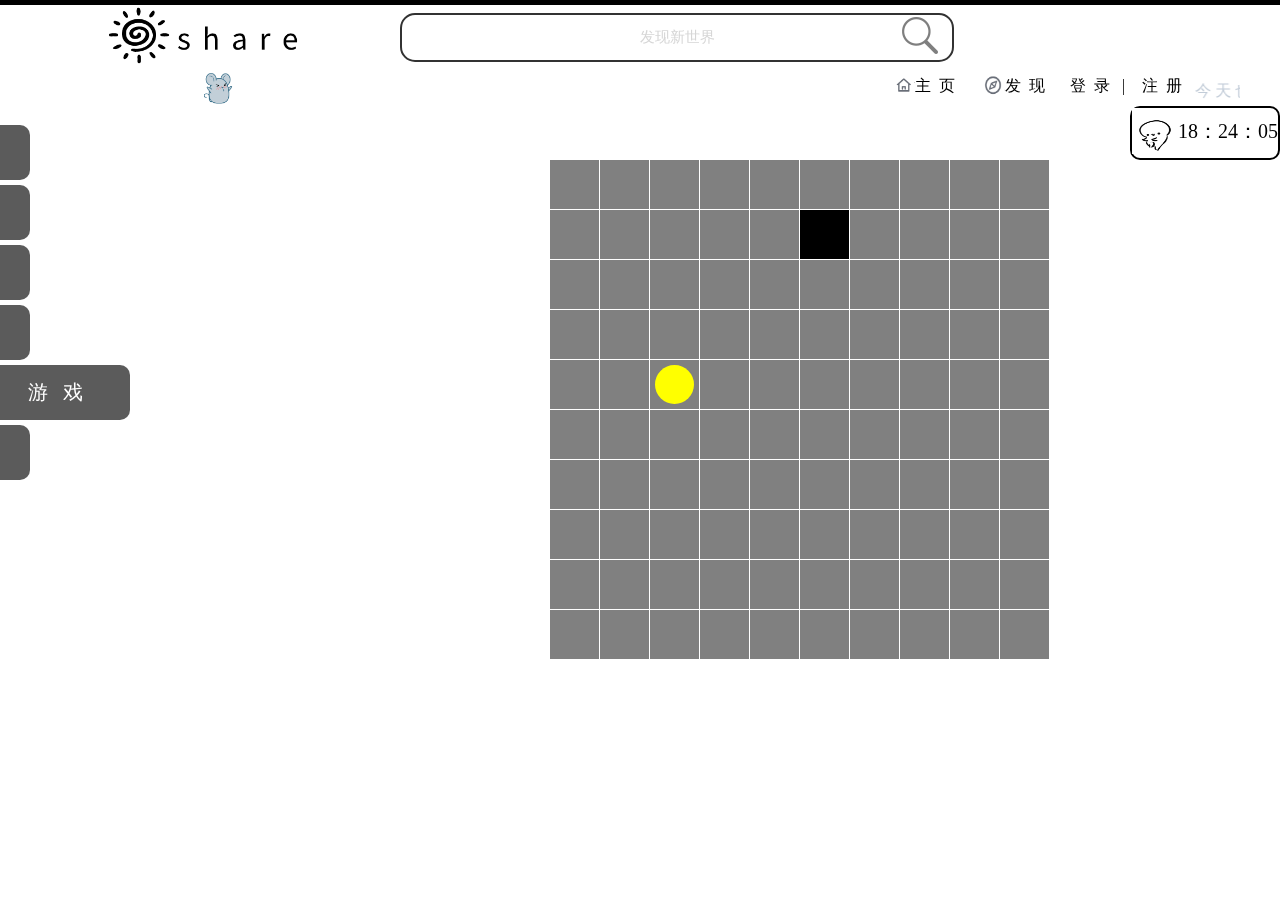
<file: game.html>
<!DOCTYPE html>
<html>
<head>
	<title>首页</title>
	<style type="text/css">
		*{
			padding: 0px;
			margin: 0px;
			font-family: "微软雅黑"；
		}
		input{
			outline-style: none;
		}
		a{
		text-decoration: none;
		color: black;
		}
		ul{
			list-style-type: none;
		}
		li{
			display: inline-block;
		}
		/*主体框架*/
		.top{
			width: 100%;
			height: 60px;
			border-top: 5px solid  black;
			position: fixed;
			z-index: 2px;
		}
		.logo{
			width: 180px;
			height: 58px;
			display: inline-block;
			margin-left: 100px;
			float: left;
		}
		.logo>img{
			width: 180px;
			height: 58px;
			display: inline-block;
			float: left;
		}
		.find{
			width: 550px;
			height: 45px;
			display: inline-block;
			float: left;
			margin-left: 120px;
			margin-top: 8px;
		}
		.find input{
			width: 550px;
			height: 45px;
			text-align: center;
			font-size: 14.78px;
			color: #d6d6d6;
			border:2px solid rgb(50,50,50);
			border-radius: 15px;
		}
		.fimg{
			width: 60px;
			height: 40px;
			margin-left: -60px;
			margin-top: 8px;
			display: inline-block;
		}
		.fimg input{
			width: 60px;
			height: 38px;
			margin-top: 3px;
			background-image: url(img/search.png);
			background-color: #ffffff;
			background-repeat: no-repeat;
			background-position:center;
			border: none;
			border-radius: 10px;
		}
		.topright{
			width: 360px;
			height: 45px;
			display: inline-block;
			line-height: 45px;
			margin-right: 30px;
			margin-top: 5px;
			float: right;
		}
		.tr1{
			width: 90px;
			height: 45px;
			display: inline-block;
			line-height: 45px;
			float: left;
		}
		.tr1:hover>a{
			color: rgb(158,202,61);
		}
		.tr2{
			width: 72px;
			height: 45px;
			display: inline-block;
			line-height: 45px;
			float: left;
		}
		.tr2:hover>a{
			color: rgb(158,202,61);
		}
		.tr1>a>img{
			margin-top: 10px;
			height: 25px;
			width: 25px;
			float: left;
		}
		.backpage{
			width: 100%;
		}
		.main{
			height: 700px;
			margin: 0px auto;
		}
		.k{
			height: 66px;
		}
		#scroll{
			margin-left: 200px;
			height: 30px;
			/*width: 1250px;*/
			position: fixed;
		}
		#pra{
			color: rgb(194,204,216);
			width: 1000px;
			overflow: hidden;
			float: left;
			margin-top: 15px;
		}
		#mouse{
			width: 40px;
			height: 40px;
			float: left;
		}
		#time{
			float: right;
			margin-left: 100px;
			border: 2px solid black;
			border-radius: 10px;
		}
		#time>img{
			width: 46px;
			height: 46px;
		}
		#tim{
			float: right;
			font-size: 20px;
			margin-top: 10px;
		}
		.left{
			top: 120px;
			border-radius: 10px;
			display: inline-block;
			position: fixed;
		}
		.nav{
			height: 55px;
			width: 150px;
			margin:5px;
			text-align: center;
			line-height: 55px;
			font-size: 20px;
			background: rgba(50,50,50,0.8);
			border-radius: 10px;
			cursor: pointer;
			overflow: hidden;
		}
		#nav{
			margin-left: -120px;
		}
		#nav2{
			margin-left: -120px;
		}
		#nav3{
			margin-left: -120px;
		}
		#nav4{
			margin-left: -120px;
		}
		#nav5{
			margin-left: -20px;
		}
		#nav6{
			margin-left: -120px;
		}
		.nav>a{
		color: #ffffff;
		}
		#nav1{
			margin-left: -120px;
 			border-radius: 10px;
 		}
		/*分组实现*/
		/*首页 by 田文秀*/
		.container{
			width: 800px;
			height: 600px;
			position:fixed;
			top:160px;
			left: 500px;
		}
	</style>
	<link href="gameCss.css" rel="stylesheet" type="text/css" />
</head>
<!-- 主题架构 -->
<body>
	<div class="top" id="top" >
		<div class="logo" id="logo">
			<a href="web_homework.html"><img src="img/logo3.png" style="height: 60px;"></a>
		</div>
		<form>
			<div class="find" id="find"><input type="text" name="find" value="发现新世界"></div>
		    <div class="fimg" id="fimg"> <input type="submit" name="fimg" value="&nbsp"></div>
		<div class="topright" id="toprigh">
			<div class="tr1" id="tr1"><a href="web_homework.html"><img src="img/home.png">主&nbsp&nbsp页</a></div>
			<div class="tr1" id="tr1"><a href="#"><img src="img/find.png">发&nbsp&nbsp现</a></div>
			<div class="tr2" id="tr2"><a href="page/register.html" target="_blank">登&nbsp&nbsp录&nbsp&nbsp&nbsp</a>|</div>
			<div class="tr1" id="tr1"><a href="#">注&nbsp&nbsp册</a></div>
		</div>
		</form>
	</div>
	<div class="k" id="k"></div>
	<div class="backpage" id="backpage">
		<div id="scroll">
			<img src="img/s1.gif" id="mouse">
			<div id = "pra">
				<marquee behavior = "scroll" direction = "left" id ="marquee"></marquee>
			</div>
			<div id="time">
				<img src="img/s2.gif">
				<div id="tim">
					<p id="paragraph"></p>
				</div>
			</div>
		</div>
		<div class="main" id="main">
			<div class="left" id="left">
				<div class="nav" id="nav1"><a  href="index.html">首&nbsp&nbsp&nbsp页</a></div>
				<div class="nav" id="nav2" ><a href="delicious.html">美&nbsp&nbsp&nbsp食</a></div>
				<div class="nav" id="nav3"><a href="car.html">汽&nbsp&nbsp&nbsp车</a></div>
				<div class="nav" id="nav4" ><a href="beauty.html">美&nbsp&nbsp&nbsp妆</a></div>
				<div class="nav" id="nav5"><a href="game.html">游&nbsp&nbsp&nbsp戏</a></div>
				<div class="nav" id="nav6"><a href="computer.html">计&nbsp算&nbsp机</a></div>
			</div>
			<div class="container" id="container">
				<div class="square" id="square">
			        <div class="line">
			            <div class="cell"></div>
			            <div class="cell"></div>
			            <div class="cell"></div>
			            <div class="cell"></div>
			            <div class="cell"></div>
			            <div class="cell"></div>
			            <div class="cell"></div>
			            <div class="cell"></div>
			            <div class="cell"></div>
			            <div class="cell"></div>
			        </div>
			        <div class="line">
			            <div class="cell"></div>
			            <div class="cell"></div>
			            <div class="cell"></div>
			            <div class="cell"></div>
			            <div class="cell"></div>
			            <div class="cell"></div>
			            <div class="cell"></div>
			            <div class="cell"></div>
			            <div class="cell"></div>
			            <div class="cell"></div>
			        </div>
			        <div class="line">
			            <div class="cell"></div>
			            <div class="cell"></div>
			            <div class="cell"></div>
			            <div class="cell"></div>
			            <div class="cell"></div>
			            <div class="cell"></div>
			            <div class="cell"></div>
			            <div class="cell"></div>
			            <div class="cell"></div>
			            <div class="cell"></div>
			        </div>
			        <div class="line">
			            <div class="cell"></div>
			            <div class="cell"></div>
			            <div class="cell"></div>
			            <div class="cell"></div>
			            <div class="cell"></div>
			            <div class="cell"></div>
			            <div class="cell"></div>
			            <div class="cell"></div>
			            <div class="cell"></div>
			            <div class="cell"></div>
			        </div>
			        <div class="line">
			            <div class="cell"></div>
			            <div class="cell"></div>
			            <div class="cell"></div>
			            <div class="cell"></div>
			            <div class="cell"></div>
			            <div class="cell"></div>
			            <div class="cell"></div>
			            <div class="cell"></div>
			            <div class="cell"></div>
			            <div class="cell"></div>
			        </div>
			        <div class="line">
			            <div class="cell"></div>
			            <div class="cell"></div>
			            <div class="cell"></div>
			            <div class="cell"></div>
			            <div class="cell"></div>
			            <div class="cell"></div>
			            <div class="cell"></div>
			            <div class="cell"></div>
			            <div class="cell"></div>
			            <div class="cell"></div>
			        </div>
			        <div class="line">
			            <div class="cell"></div>
			            <div class="cell"></div>
			            <div class="cell"></div>
			            <div class="cell"></div>
			            <div class="cell"></div>
			            <div class="cell"></div>
			            <div class="cell"></div>
			            <div class="cell"></div>
			            <div class="cell"></div>
			            <div class="cell"></div>
			        </div>
			        <div class="line">
			            <div class="cell"></div>
			            <div class="cell"></div>
			            <div class="cell"></div>
			            <div class="cell"></div>
			            <div class="cell"></div>
			            <div class="cell"></div>
			            <div class="cell"></div>
			            <div class="cell"></div>
			            <div class="cell"></div>
			            <div class="cell"></div>
			        </div>
			        <div class="line">
			            <div class="cell"></div>
			            <div class="cell"></div>
			            <div class="cell"></div>
			            <div class="cell"></div>
			            <div class="cell"></div>
			            <div class="cell"></div>
			            <div class="cell"></div>
			            <div class="cell"></div>
			            <div class="cell"></div>
			            <div class="cell"></div>
			        </div>
			        <div class="line">
			            <div class="cell"></div>
			            <div class="cell"></div>
			            <div class="cell"></div>
			            <div class="cell"></div>
			            <div class="cell"></div>
			            <div class="cell"></div>
			            <div class="cell"></div>
			            <div class="cell"></div>
			            <div class="cell"></div>
			            <div class="cell"></div>
			        </div>
    			</div>
			</div>
		</div>
	</div>
	<!-- 分组实现 -->
	<!-- 首页 by 田文秀 -->
	<script type="text/javascript">
		// 主体框架
		function getStyle(obj,style) {  
	    	if(obj.currentStyle){  
	    		return obj.currentStyle[style];  
	    	} 
	    	else 
	    	{  
	    		return getComputedStyle(obj)[style];
	    	}  
	    }
		var input = document.getElementsByTagName('input')[0];
		var left = document.getElementById('left');
		var nav2 = document.getElementById('nav2');
		var nav3 = document.getElementById('nav3');
		var nav4 = document.getElementById('nav4');
		var nav5 = document.getElementById('nav5');
		var nav6 = document.getElementById('nav6');
		var marquee = document.getElementById('marquee');
		var paragraph = document.getElementById('paragraph');
		var now = new Date();
		var day = 32;
		input.onclick = function () {
			input.value = " ";
		}
		input.onblur = function(){
			input.value = "发现新世界";
		}
		nav2.onmouseout = function(){
			nav2.style.marginLeft= '-120px';
		}
		nav2.onmouseover = function(){
			nav2.style.marginLeft = '-20px';
		}
		nav3.onmouseout = function(){
			nav3.style.marginLeft = '-120px';
		}
		nav3.onmouseover = function(){
			nav3.style.marginLeft = '-20px';
		}
		nav4.onmouseout = function(){
			nav4.style.marginLeft= '-120px';
		}
		nav4.onmouseover = function(){
			nav4.style.marginLeft = '-20px';
		}
		nav1.onmouseout = function(){
			nav1.style.marginLeft = '-120px';
		}
		nav1.onmouseover = function(){
			nav1.style.marginLeft = '-20px';
		}
		nav6.onmouseout = function(){
			nav6.style.marginLeft= '-120px';
		}
		nav6.onmouseover = function(){
			nav6.style.marginLeft = '-20px';
		}
		function getTime(){
			var date = new Date();
			var hour = date.getHours();
			var minute = date.getMinutes();
			var second = date.getSeconds();
			var hour1 = hour<10?'0' + hour :hour;
			var minute1 = minute<10?'0' + minute :minute;
			var second1 = second<10?'0' + second :second;
			paragraph.innerHTML = hour1 + "：" + minute1 + "："+ second1;
		}
		getTime();
		setInterval(getTime,1000);
		function scroll(){
			var date1 = new Date();
			var year = date1.getFullYear();
			if(year == 2019){
				marquee.innerHTML = "距 离 2020 年 仅 剩 " + (day-now.getDate()) + " 天 ! ! ! ";
			}
			else{
				marquee.innerHTML = "今 天 也 是 活 力 满 满 的 一 天 ！ 加 油 ！ 奥 利 给 ！";
			}
		}
		scroll();

		var square = document.getElementById('square');
        var meatX = Math.floor(Math.random()*10);
        var meatY = Math.floor(Math.random()*10);
        var meat = square.children[meatX].children[meatY];
        meat.innerHTML = '<div class="meat"></div>';
        var snakeX = Math.floor(Math.random()*10);
        var snakeY = Math.floor(Math.random()*10);
        var snakeArray = [{x:snakeX,y:snakeY}];
        snakeArray.forEach(function(item, index) {
            snake = square.children[item.x].children[item.y];
            if (index === 0) {
                snake.innerHTML = '<div class="snake-head"></div>';
            }else {
                snake.innerHTML = '<div class="snake-body"></div>';
            }
        });
        var arrow;
        function move (){
            if (arrow === "ArrowUp" || arrow === 'w') {
                var snakeArray1 = [];
                snakeArray.forEach(function(item,index){
                if (index === 0) {
                    if (snakeArray[index].x - 1<0) {
                            alert("游戏结束");
                            clearInterval(time);
                            window.location.reload();
                        }else{
                            snakeArray1.push({
                                x:snakeArray[index].x - 1,
                                y:snakeArray[index].y
                            });
                        }
                }else{
                    snakeArray1.push({
                        x:snakeArray[index-1].x,
                        y:snakeArray[index-1].y
                    });
                }
                });
                snakeArray = snakeArray1;
                if (snakeArray[0].x === meatX && snakeArray[0].y === meatY) {
                    meatX = Math.floor(Math.random()*10);
                    meatY = Math.floor(Math.random()*10);
                    var isEmpty = true;
                    while(true){
                        snakeArray.forEach(function(item, index) {
                            if (item.x==meatX&&item.y==meatY) {
                                isEmpty = false;
                                meatX = Math.floor(Math.random()*10);
                                meatY = Math.floor(Math.random()*10);
                            }
                        });
                        if (isEmpty) {
                            meat = square.children[meatX].children[meatY];
                            meat.innerHTML = '<div class="meat"></div>';
                            break;
                        }else{
                            isEmpty = true;
                            continue;
                        }
                    }
                    if (snakeArray.length==1) {
                        var firNode = snakeArray[0];
                        snakeArray.push({
                            x:firNode.x + 1,
                            y:firNode.y
                        });
                    }else if (snakeArray.length==2) {
                        var secNode = snakeArray[1];
                        snakeArray.push({
                            x:secNode.x + 1,
                            y:secNode.y
                        });
                    }else {
                        var firNode = snakeArray[snakeArray.length-1];
                        var secNode = snakeArray[snakeArray.length-2];
                        if (firNode.x==secNode.x && firNode.y<secNode.y) {
                            snakeArray.push({
                                x:firNode.x,
                                y:firNode.y-1
                            });
                        }else if (firNode.x==secNode.x && firNode.y>secNode.y) {
                            snakeArray.push({
                                x:firNode.x,
                                y:firNode.y+1
                            });
                        }else if (firNode.y==secNode.y && firNode.x>secNode) {
                            snakeArray.push({
                                x:firNode.x+1,
                                y:firNode.y
                            });
                        }else if (firNode.y==secNode.y && firNode.x<secNode) {
                            snakeArray.push({
                                x:firNode.x-1,
                                y:firNode.y
                            });
                        }
                    }
                }
            }

            if (arrow === "ArrowDown" || arrow === 's') {
                var snakeArray1 = [];
                snakeArray.forEach(function(item,index){
                    if (index === 0) {
                        if (snakeArray[index].x + 1>9) {
                            alert("游戏结束");
                            clearInterval(time);
                            window.location.reload();
                        }else{
                            snakeArray1.push({
                                x:snakeArray[index].x + 1,
                                y:snakeArray[index].y
                            });
                        }
                    }else{
                        snakeArray1.push({
                            x:snakeArray[index-1].x,
                            y:snakeArray[index-1].y
                        });
                    }
                });
                snakeArray = snakeArray1;
                if (snakeArray[0].x === meatX && snakeArray[0].y === meatY) {
                    meatX = Math.floor(Math.random()*10);
                    meatY = Math.floor(Math.random()*10);
                    var isEmpty = true;
                    while(true){
                        snakeArray.forEach(function(item, index) {
                            if (item.x==meatX&&item.y==meatY) {
                                isEmpty = false;
                                meatX = Math.floor(Math.random()*10);
                                meatY = Math.floor(Math.random()*10);
                            }
                        });
                        if (isEmpty) {
                            meat = square.children[meatX].children[meatY];
                            meat.innerHTML = '<div class="meat"></div>';
                            break;
                        }else{
                            isEmpty = true;
                            continue;
                        }
                    }
                        
                    if (snakeArray.length==1) {
                        firNode = snakeArray[0];
                        snakeArray.push({
                            x:firNode.x - 1,
                            y:firNode.y
                        });
                    }else if (snakeArray.length==2) {
                        secNode = snakeArray[1];
                        snakeArray.push({
                            x:secNode.x - 1,
                            y:secNode.y
                        });
                    }else {
                        var firNode = snakeArray[snakeArray.length-1];
                        var secNode = snakeArray[snakeArray.length-2];
                        if (firNode.x==secNode.x && firNode.y<secNode.y) {
                            snakeArray.push({
                                x:firNode.x,
                                y:firNode.y-1
                            });
                        }else if (firNode.x==secNode.x && firNode.y>secNode.y) {
                            snakeArray.push({
                                x:firNode.x,
                                y:firNode.y+1
                            });
                        }else if (firNode.y==secNode.y && firNode.x>secNode.x) {
                            snakeArray.push({
                                x:firNode.x+1,
                                y:firNode.y
                            });
                        }else if (firNode.y==secNode.y && firNode.x<secNode.x) {
                            snakeArray.push({
                                x:firNode.x-1,
                                y:firNode.y
                            });
                        }
                    }
                }
            }

            if (arrow === "ArrowLeft" || arrow === 'a') {
                var snakeArray1 = [];
                snakeArray.forEach(function(item,index){
                    if (index === 0) {
                        if (snakeArray[index].y - 1<0) {
                            alert("游戏结束");
                            clearInterval(time);
                            window.location.reload();
                        }else{
                            snakeArray1.push({
                                x:snakeArray[index].x,
                                y:snakeArray[index].y - 1
                            });
                        }
                    }else{
                        snakeArray1.push({
                            x:snakeArray[index-1].x,
                            y:snakeArray[index-1].y
                        });
                    }
                });
                snakeArray = snakeArray1;
                if (snakeArray[0].x === meatX && snakeArray[0].y === meatY) {
                    meatX = Math.floor(Math.random()*10);
                    meatY = Math.floor(Math.random()*10);
                    var isEmpty = true;
                    while(true){
                        snakeArray.forEach(function(item, index) {
                            if (item.x==meatX&&item.y==meatY) {
                                isEmpty = false;
                                meatX = Math.floor(Math.random()*10);
                                meatY = Math.floor(Math.random()*10);
                            }
                        });
                        if (isEmpty) {
                            meat = square.children[meatX].children[meatY];
                            meat.innerHTML = '<div class="meat"></div>';
                            break;
                        }else{
                            isEmpty = true;
                            continue;
                        }
                    }
                        
                    if (snakeArray.length==1) {
                        firNode = snakeArray[0];
                        snakeArray.push({
                            x:firNode.x,
                            y:firNode.y + 1
                        });
                    }else if (snakeArray.length==2) {
                        secNode = snakeArray[1];
                        snakeArray.push({
                            x:secNode.x,
                            y:secNode.y + 1
                        });
                    }else {
                        var firNode = snakeArray[snakeArray.length-1];
                        var secNode = snakeArray[snakeArray.length-2];
                        if (firNode.x==secNode.x && firNode.y<secNode.y) {
                            snakeArray.push({
                                x:firNode.x,
                                y:firNode.y-1
                            });
                        }else if (firNode.x==secNode.x && firNode.y>secNode.y) {
                            snakeArray.push({
                                x:firNode.x,
                                y:firNode.y+1
                            });
                        }else if (firNode.y==secNode.y && firNode.x>secNode.x) {
                            snakeArray.push({
                                x:firNode.x+1,
                                y:firNode.y
                            });
                        }else if (firNode.y==secNode.y && firNode.x<secNode.x) {
                            snakeArray.push({
                                x:firNode.x-1,
                                y:firNode.y
                            });
                        }
                    }
                }
            }

            if (arrow === "ArrowRight" || arrow === 'd') {
                var snakeArray1 = [];
                snakeArray.forEach(function(item,index){
                    if (index === 0) {
                        if (snakeArray[index].y + 1>9) {
                            alert("游戏结束");
                            clearInterval(time);
                            window.location.reload();
                        }else{
                            snakeArray1.push({
                                x:snakeArray[index].x,
                                y:snakeArray[index].y + 1
                            });
                        }
                    }else{
                        snakeArray1.push({
                            x:snakeArray[index-1].x,
                            y:snakeArray[index-1].y
                        });
                    }
                });
                snakeArray = snakeArray1;
                if (snakeArray[0].x === meatX && snakeArray[0].y === meatY) {
                    meatX = Math.floor(Math.random()*10);
                    meatY = Math.floor(Math.random()*10);
                    var isEmpty = true;
                    while(true){
                        snakeArray.forEach(function(item, index) {
                            if (item.x==meatX&&item.y==meatY) {
                                isEmpty = false;
                                meatX = Math.floor(Math.random()*10);
                                meatY = Math.floor(Math.random()*10);
                            }
                        });
                        if (isEmpty) {
                            meat = square.children[meatX].children[meatY];
                            meat.innerHTML = '<div class="meat"></div>';
                            break;
                        }else{
                            isEmpty = true;
                            continue;
                        }
                    }
                    
                    if (snakeArray.length==1) {
                        firNode = snakeArray[0];
                        snakeArray.push({
                            x:firNode.x,
                            y:firNode.y - 1
                        });
                    }else if (snakeArray.length==2) {
                        secNode = snakeArray[1];
                        snakeArray.push({
                            x:secNode.x,
                            y:secNode.y - 1
                        });
                    }else{
                        var firNode = snakeArray[snakeArray.length-1];
                        var secNode = snakeArray[snakeArray.length-2];
                        if (firNode.x==secNode.x && firNode.y<secNode.y) {
                            snakeArray.push({
                                x:firNode.x,
                                y:firNode.y-1
                            });
                        }else if (firNode.x==secNode.x && firNode.y>secNode.y) {
                        snakeArray.push({
                                x:firNode.x,
                                y:firNode.y+1
                            });
                        }else if (firNode.y==secNode.y && firNode.x>secNode.x) {
                            snakeArray.push({
                                x:firNode.x+1,
                                y:firNode.y
                            });
                        }else if (firNode.y==secNode.y && firNode.x<secNode.x) {
                            snakeArray.push({
                                x:firNode.x-1,
                                y:firNode.y
                            });
                        }
                    }
                }
            }
            var delhead = square.getElementsByClassName('snake-head');
            var delbody = square.getElementsByClassName('snake-body');
            for (var i = delhead.length-1;i>=0;i--){
                delhead[i].parentElement.removeChild(delhead[i]);
            }
            for (var i = delbody.length-1;i>=0;i--){
                delbody[i].parentElement.removeChild(delbody[i]);
            }
            for (i=1;i<snakeArray.length;i++){
            	if (snakeArray[0].x==snakeArray[i].x&&snakeArray[0].y==snakeArray[i].y) {
            		alert("游戏结束");
                    clearInterval(time);
                    window.location.reload();
            	}
            }
            snakeArray.forEach(function(item, index) {
                var snake = square.children[item.x].children[item.y];
                if (index === 0) {
                    snake.innerHTML = '<div class="snake-head"></div>';
                }else {
                    snake.innerHTML = '<div class="snake-body"></div>';
                }
            });
        }
        document.addEventListener("keydown", function(event) {
            arrow = event.key;
            move();
        });
        var time = setInterval(function(){
            move();
        },750);
	</script>
</body>
</html>
</file>
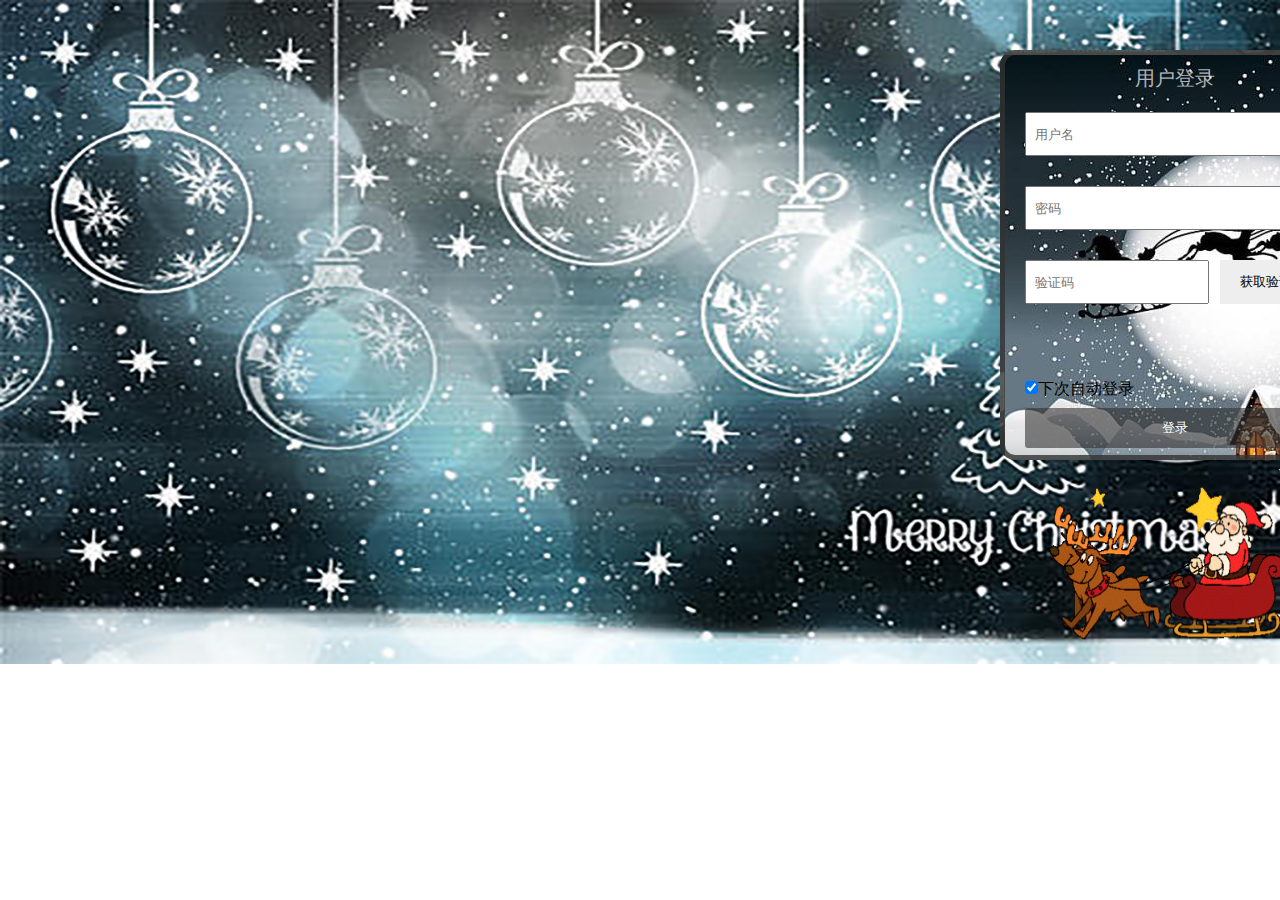
<file: page/register.html>
<!DOCTYPE html>
<html>
<head>
	<meta charset="UTF-8">
	<title>用户登录</title>
	<style>
		*{
			padding: 0;
			margin: 0;
		}
		body{
			background-image: url(img/b5.jpg);
			background-repeat: no-repeat;
			background-size: 100% 100%;
		}
		.box{
			width: 300px;
			height: 400px;
			padding: 0 20px;
			border: 5px solid rgba(50,50,50,0.8);
			margin-top: 50px;
			margin-left: 1000px;
			border-radius: 15px;
			background-image: url(img/c2.jpg);
		}
		.tit{
			margin-top: 10px;
			margin-bottom: 20px;
			font-size: 20px;
			text-align: center;
			color: rgba(250,250,250,0.7);
		}
		.brand{
			color: #1688ea;
			font-size: 18px;
			margin-right: 20px;
		}
		.inp{
			width: 100%;
			height: 40px;
			text-indent: 8px;
		}
		.notice{
			height: 30px;
			line-height: 30px;
			font-size: 12px;
		}

		.code{
			width: 60%;
		}
		.getCode{
			width: 35%;
			height: 44px;
			float: right;
			border: none;
			background-color: #eee;
		}
		#check{
			color: rgba(250,250,250,0.7);
		}
		.codeImg{
			height: 40px;
			margin-top: 5px;
		}
		.btn{
			background: rgba(50,50,50,0.6);
			width: 100%;
			height: 40px;
			border: none;
			margin-top: 8px;
			color: #fff;
			border-radius: 3px;
		}
		#backimg{
			float: left;
			margin-left: 0px;
			margin-top: -620px;
		}
		#cute{
			margin-top: 0px;
			margin-left: 1100px;

		}
	</style>
</head>
<body background="">
	<div class="box">
		<p class="tit">
			<span>用户登录</span>
		</p>

		<input class="inp" type="text" placeholder="用户名">
		<p class="notice"></p>

		<input class="inp" type="password" placeholder="密码">
		<p class="notice"></p>

		<div>
			<input class="inp code" type="text" placeholder="验证码">
			<button class="getCode">获取验证码</button>
		</div>
		<div class="codeImg">
		</div>
		<p class="notice"></p>

		<input type="checkbox" checked id="check">下次自动登录
		<button class="btn">登录</button>
	</div>
	<!-- <div id="backimg">
		<img src="img/c1.gif">
	</div> -->
	<div id="cute">
			<img src="img/c2.gif" width="260px;" height="200px;">
	</div>
	<script>
		//用户名
		var inputs = document.getElementsByTagName("input");
		var ps = document.getElementsByClassName("notice");
		inputs[0].setAttribute("onfocus","names()");
		function names() {
			ps[0].innerHTML = "请输入4-10用户名号";
		}
		//密码
		inputs[1].setAttribute("onfocus","password()");
		function password() {
			ps[1].innerHTML = "请输入6-14位密码" ;
		}
		//图片
		var buttens = document.getElementsByClassName("getCode")[0];
		var imgg = document.getElementsByClassName("codeImg")[0];
		buttens.setAttribute("onclick","findOut()");
		var num
		function findOut(){
			num = parseInt(Math.random()*10);
			imgg.innerHTML = "";
			var myImage = new Image();
			var arr = new Array("img/zAZfB.jpg","img/ZEhUN.jpg","img/zFC9H.jpg","img/zhWY9.jpg","img/Zin4c.jpg","img/ZITGj.jpg","img/zJ6iV.jpg","img/zjsKP.jpg","img/ZKc9S.jpg","img/zKDXU.jpg");
			var str = arr[num];
			myImage.src=arr[num];
			imgg.appendChild(myImage);
		}
		//消失
		inputs[0].setAttribute("onblur","dele0()");
		function dele0(){
			ps[0].innerHTML = "";
		}
		inputs[1].setAttribute("onblur","dele1()");
		function dele1(){
			ps[1].innerHTML = "";
		}
		//登录
		var lan = document.getElementsByClassName("btn")[0];
		lan.setAttribute("onclick","landing()");
		function landing(){
			var brr = new Array("zAZfB","ZEhUN","zFC9H","zhWY9","Zin4c","ZITGj","zJ6iV","zjsKP","ZKc9S","zKDXU");
			var i = 0;
			var names = document.getElementsByTagName("input")[0].value;
			var password = document.getElementsByTagName("input")[1].value;
			var codes = document.getElementsByClassName("inp code")[0].value;
			var code = document.getElementsByClassName("notice")[2];
			if (names.length>10||names.length<4) {
				ps[0].innerHTML = "用户名位数不对";
				i = 1;
			}
			if(password.length>14||password.length<6){
				ps[1].innerHTML = "密码位数不对";
				i = 1;
			}
			if(codes!=brr[num]){
				code.innerHTML = "验证码错误";
				i = 1;
			}
			if (i==0) {
				alert("登录成功！");
			}
		}

		function getStyle(obj,style) {  
	    	if(obj.currentStyle){  
	    		return obj.currentStyle[style];  
	    	} 
	    	else 
	    	{  
	    		return getComputedStyle(obj)[style];
	    	}  
	    }

		var cute = document.getElementById('cute');
		function move(){
		var timer = setInterval(function(){
			var now = parseInt(getStyle(cute,'margin-left'));
			// var speed = (1200-now)/25;
			// speed>0?Math.ceil(speed):
			// Math.floor(speed);
			var speed = 10;
			if(now <= 1100){
				if(now <= 100){
					cute.style.marginLeft = '1100px';
				}
				else{
					cute.style.marginLeft = now - speed + 'px';
				}
		}
		},100);
	}
	 move();
	</script>
</body>
</html>
</file>
<file: gameCss.css>
*{
    padding: 0px;
    margin: 0px;
}
.square{
    width: 500px;
    height: 500px;
    margin-left: 50px;
    background-color: grey;
}
.square .line{
    height: 49px;
}
.square .cell{
    width: 49px;
    height: 100%;
    float: left;
    border-right: 1px solid white;
    border-bottom: 1px solid white;
}
.square .meat{
    width: 80%;
    height: 80%;
    margin: 10%;
    border-radius: 50%;
    background-color: yellow;
}
.square .snake-head{
    width: 100%;
    height: 100%;
    background-color: black;
}
.square .snake-body{
    width: 100%;
    height: 100%;
    background-color: black;
}
</file>
